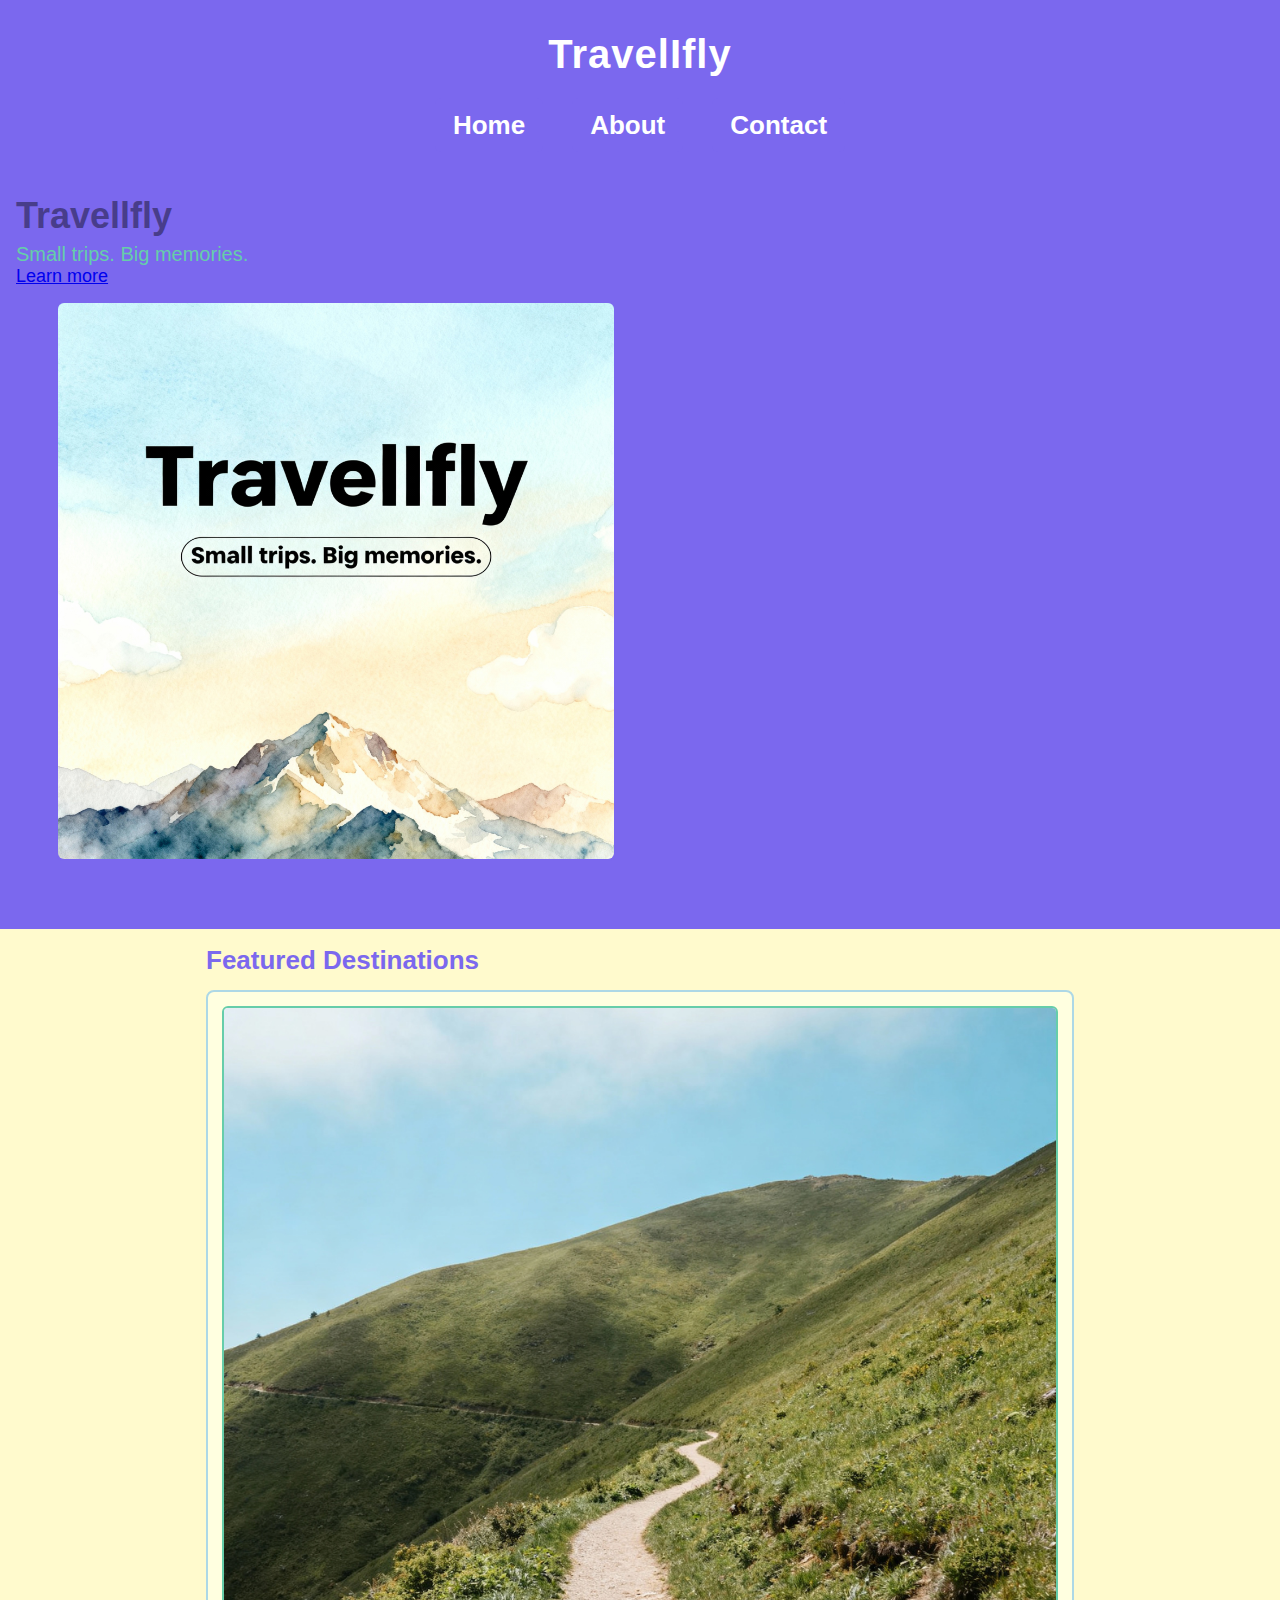
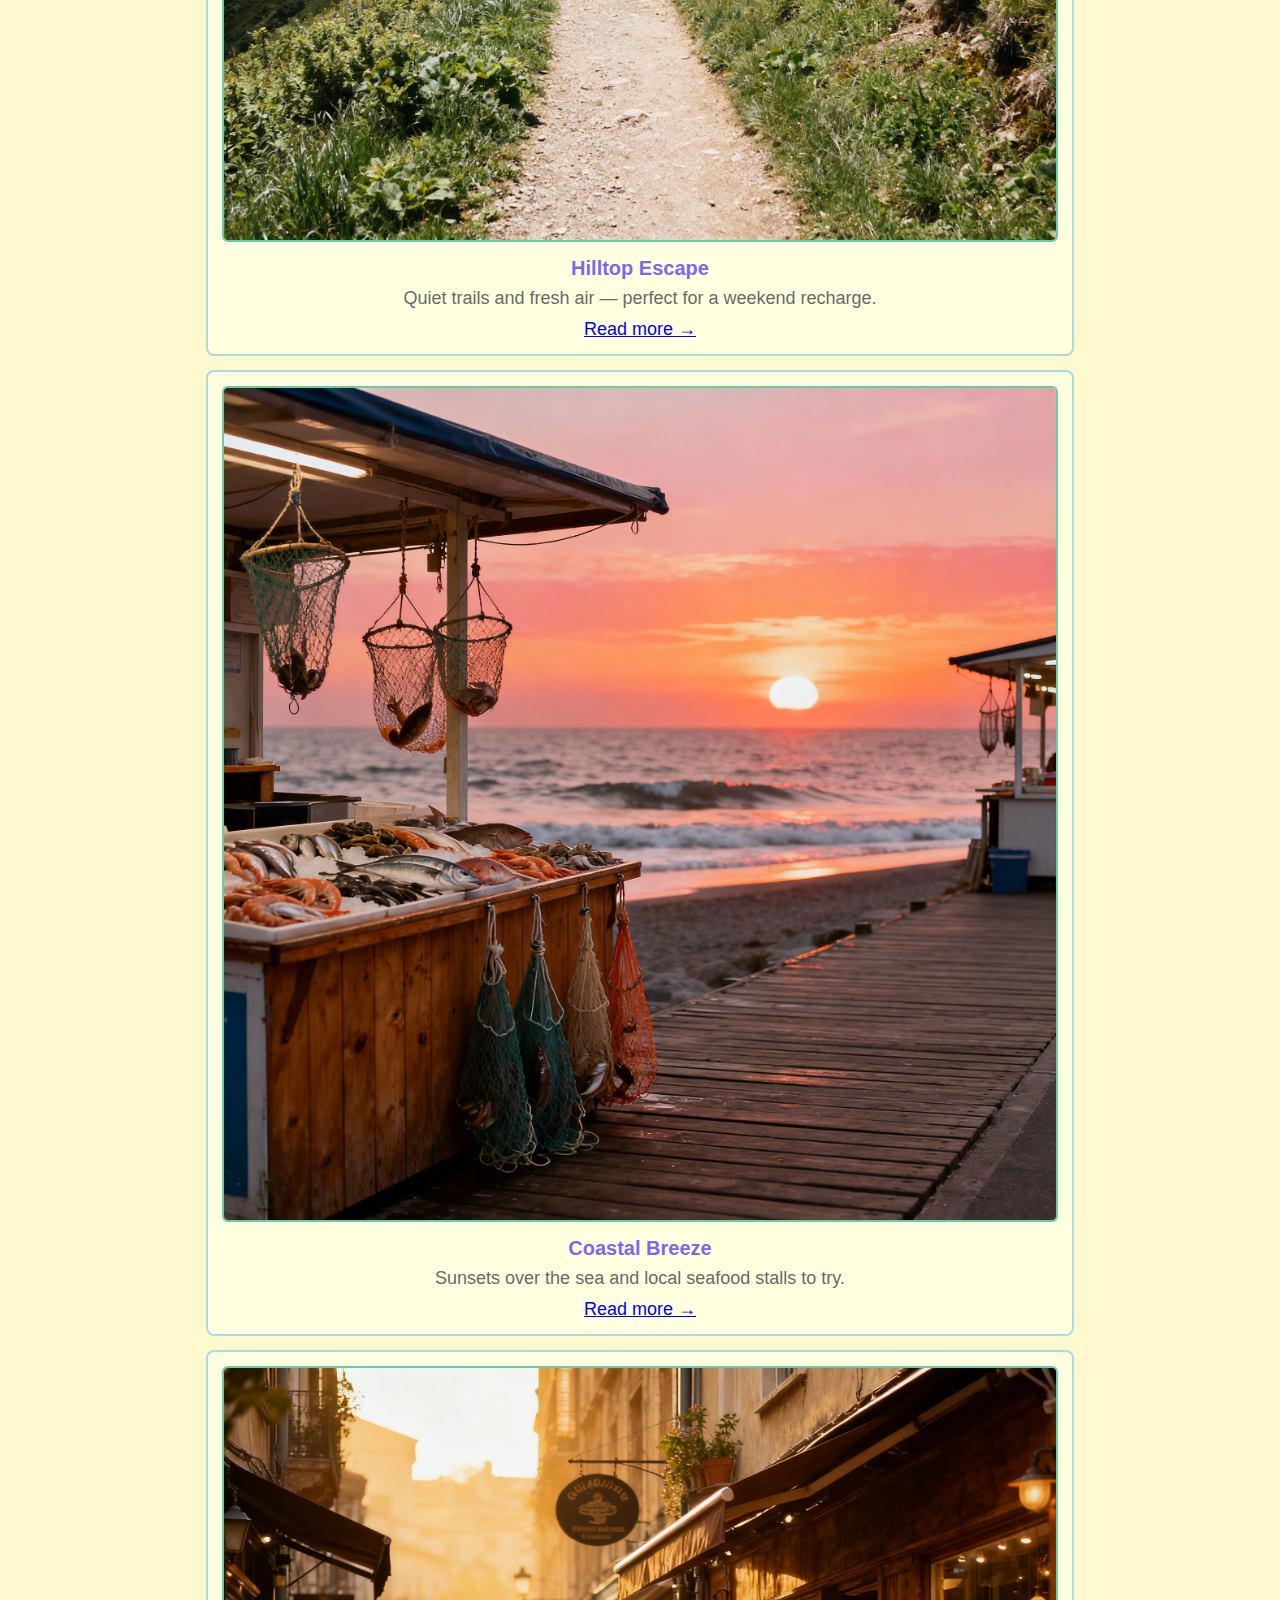
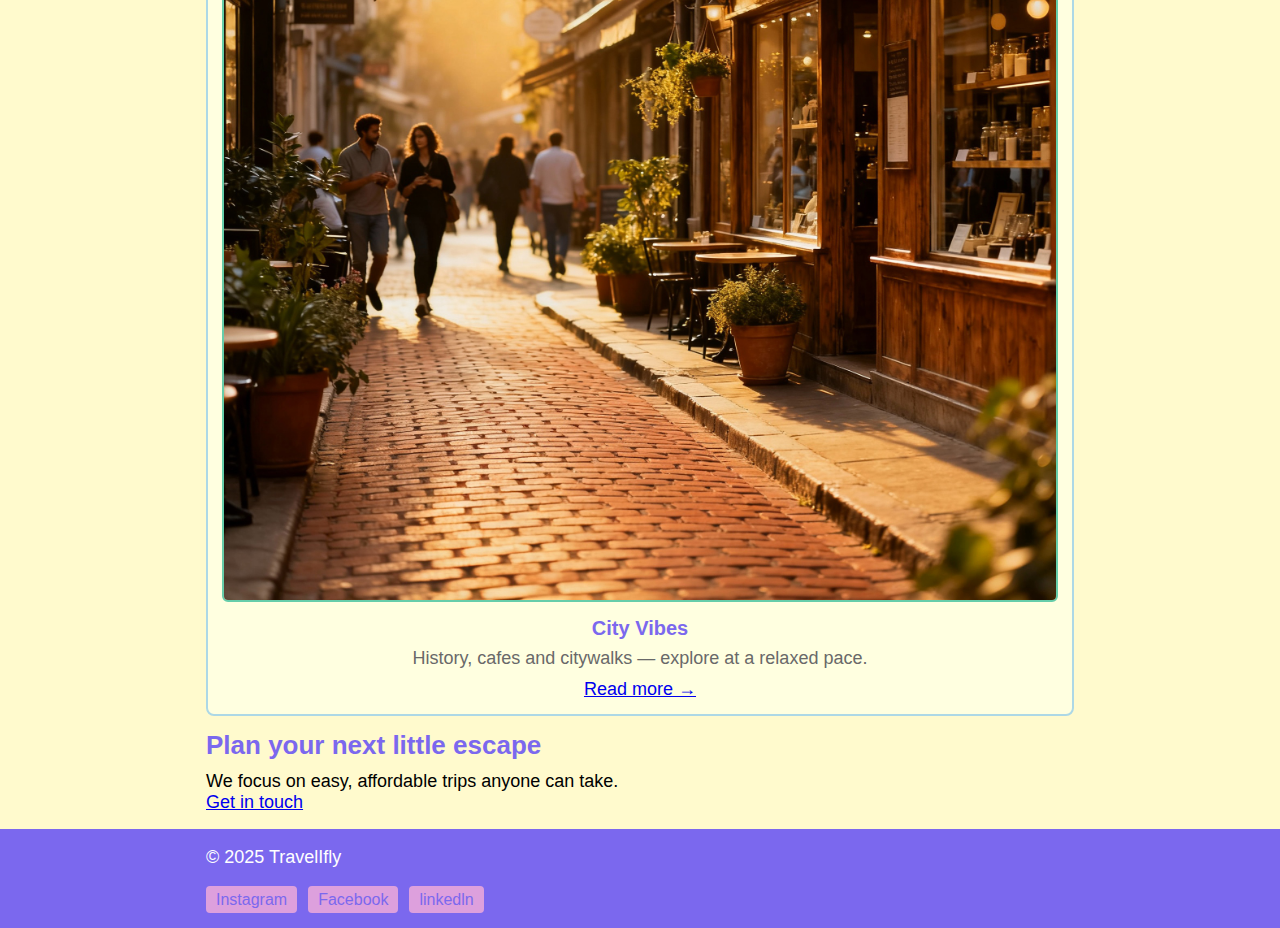
<file: index.html>
<!doctype html>
<html lang="en">
<head>
  <meta charset="utf-8" />
  <meta name="viewport" content="width=device-width,initial-scale=1" />
  <title>TravelIfly — Explore More</title>
  <link rel="stylesheet" href="style.css" />
</head>
<body>
  <header class="site-header">
    <nav class="nav container">
      <a class="logo" href="index.html">TravelIfly</a><br>
      <ul class="nav-links">
        <li><a href="index.html">Home</a></li>
        <li><a href="about.html">About</a></li>
        <li><a href="contact.html">Contact</a></li>
      </ul>
    </nav>

   <section class="hero container">
  <div class="hero-center">
    <div class="hero-text">
      <h1>Travellfly</h1>
      <p class="tagline">Small trips. Big memories.</p>
      <a class="btn" href="about.html">Learn more</a>
    </div>

    <div class="hero-image" role="img" aria-label="travel photo">
      <img src="Home.jpg.png" alt="Hero travel" />
    </div>
  </div>
</section>

  </header>

  <main class="container">
    <section class="featured">
      <h2>Featured Destinations</h2>
      <div class="cards">
        <article class="card">
          <img src="hiltop.png" alt="HillSide" />
          <h3>Hilltop Escape</h3>
          <p>Quiet trails and fresh air — perfect for a weekend recharge.</p>
          <a class="link-btn" href="#">Read more →</a>
        </article>

        <article class="card">
          <img src="coastal.png" alt="beach" />
          <h3>Coastal Breeze</h3>
          <p>Sunsets over the sea and local seafood stalls to try.</p>
          <a class="link-btn" href="#">Read more →</a>
        </article>

        <article class="card">
          <img src="city.png" alt="city" />
          <h3>City Vibes</h3>
          <p>History, cafes and citywalks — explore at a relaxed pace.</p>
          <a class="link-btn" href="#">Read more →</a>
        </article>
      </div>
    </section>

    <section class="cta">
      <h2>Plan your next little escape</h2>
      <p>We focus on easy, affordable trips anyone can take.</p>
      <a class="btn outline" href="contact.html">Get in touch</a>
    </section>
  </main>

  <footer class="site-footer">
    <div class="container footer-inner">
      <p>© 2025 TravelIfly</p><br>
      <div class="socials">
        <a href="#" aria-label="Instagram">Instagram</a>
        <a href="#" aria-label="Facebook">Facebook</a>
        <a href="#" aria-label="LinkedIn">linkedln</a>
      </div>
    </div>
  </footer>

</body>
</html>
</file>
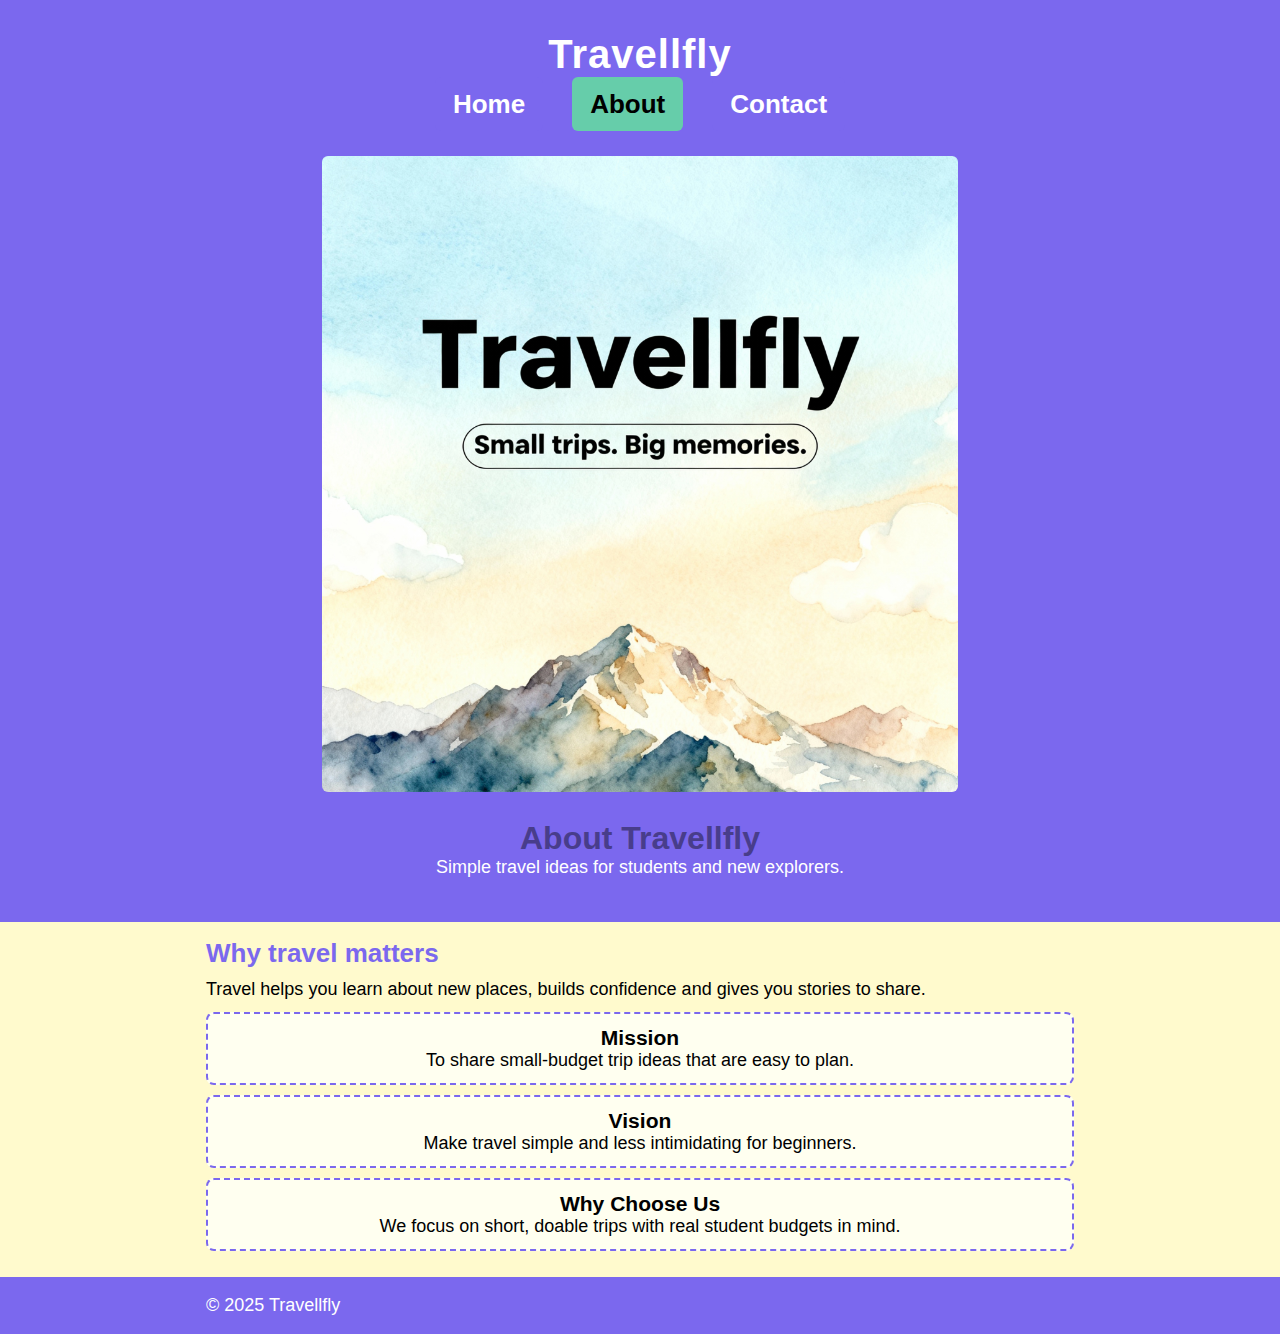
<file: about.html>
<!doctype html>
<html lang="en">
<head>
  <meta charset="utf-8" />
  <meta name="viewport" content="width=device-width,initial-scale=1" />
  <title>About - Travellfly</title>
  <link rel="stylesheet" href="style.css" />
</head>
<body>
  <header class="site-header small">
    <nav class="nav container"> 
      <a class="logo" href="index.html">Travellfly</a>
      <ul class="nav-links">
        <li><a href="index.html">Home</a></li>
        <li><a class="active" href="about.html">About</a></li>
        <li><a href="contact.html">Contact</a></li>
      </ul>
    </nav>
    <div class="about-hero">
      <img src="Home.jpg.png" alt="About background" />
      <div class="about-hero-text container">
        <h1>About Travellfly</h1>
        <p>Simple travel ideas for students and new explorers.</p>
      </div>
    </div>
  </header>

  <main class="container about-main">
    <section class="info">
      <h2>Why travel matters</h2>
      <p>Travel helps you learn about new places, builds confidence and gives you stories to share.</p>

      <div class="grid">
        <div class="box">
          <h3>Mission</h3>
          <p>To share small-budget trip ideas that are easy to plan.</p>
        </div>
        <div class="box">
          <h3>Vision</h3>
          <p>Make travel simple and less intimidating for beginners.</p>
        </div>
        <div class="box">
          <h3>Why Choose Us</h3>
          <p>We focus on short, doable trips with real student budgets in mind.</p>
        </div>
      </div>
    </section>
  </main>

  <footer class="site-footer">
    <div class="container footer-inner">
      <p>© 2025 Travellfly</p>
    </div>
  </footer>
</body>
</html>
</file>
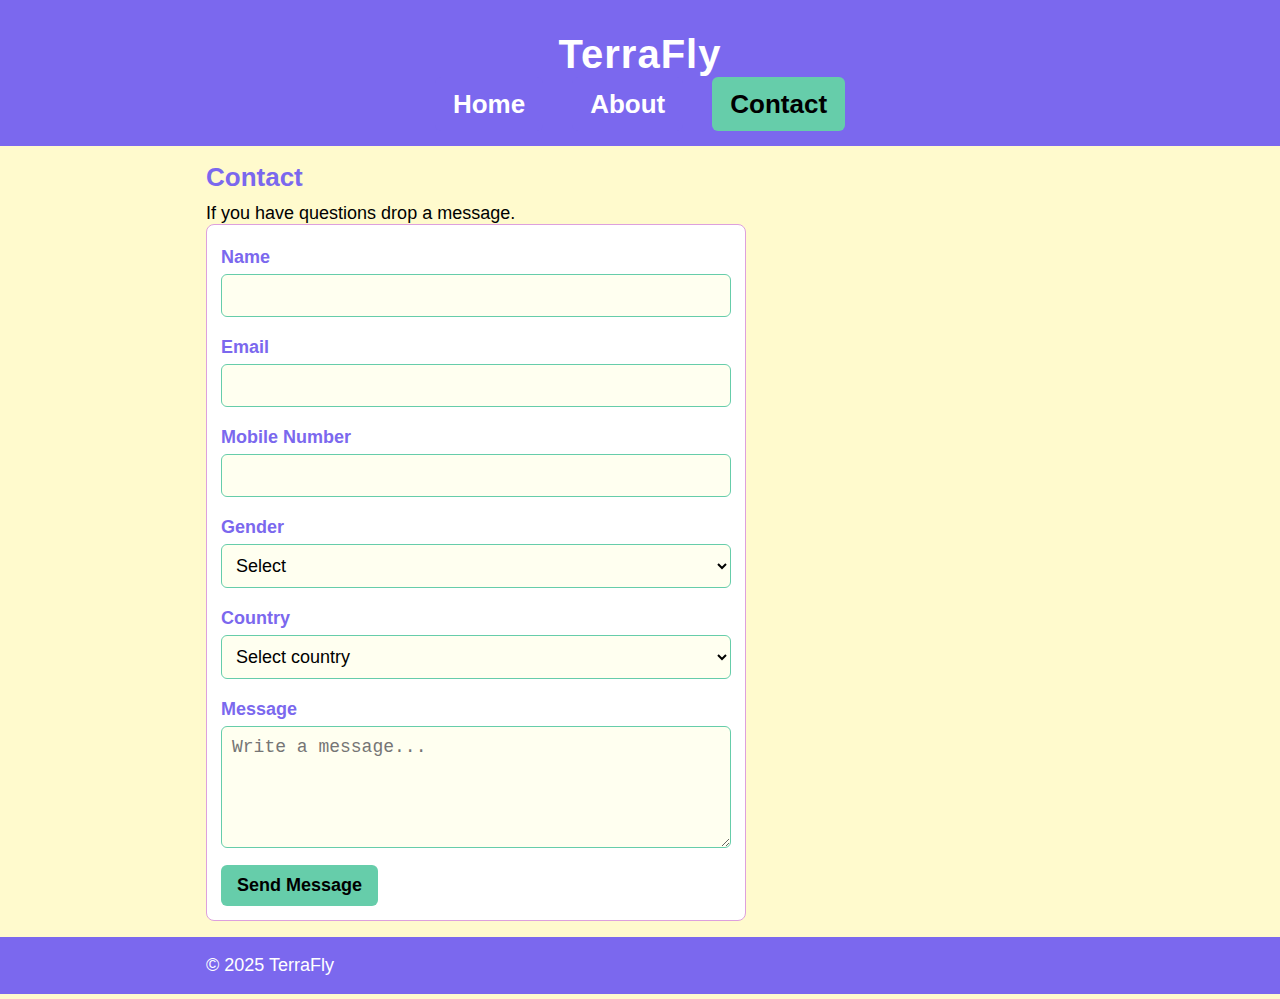
<file: contact.html>
<!doctype html>
<html lang="en">
<head>
  <meta charset="utf-8" />
  <meta name="viewport" content="width=device-width,initial-scale=1" />
  <title>Contact - TerraFly</title>
  <link rel="stylesheet" href="style.css" />
</head>
<body>
  <header class="site-header small">
    <nav class="nav container">
      <a class="logo" href="index.html">TerraFly</a>
      <ul class="nav-links">
        <li><a href="index.html">Home</a></li>
        <li><a href="about.html">About</a></li>
        <li><a href="contact.html" class="active">Contact</a></li>
      </ul>
    </nav>
  </header>

  <main class="container contact-page">
    <h1>Contact</h1>
    <p>If you have questions drop a message.</p>

    <div class="contact-grid">
<form type="post">
  <label for="name">Name</label>
  <input id="name" type="text" name="name" required>

  <label for="email">Email</label>
  <input id="email" type="email" name="email" required>

  <label for="mobile">Mobile Number</label>
  <input id="mobile" type="tel" name="mobile" pattern="[\+0-9\s\-]{7,20}" required>

  <label for="gender">Gender</label>
  <select id="gender" name="gender" required>
    <option value="">Select</option>
    <option>Male</option>
    <option>Female</option>
    <option>Other</option>
  </select>

  <label for="country">Country</label>
  <select id="country" name="country" required>
    <option value="">Select country</option>
    <option>India</option>
    <option>USA</option>
    <option>United Kingdom</option>
    <option>Other</option>
  </select>

  <label for="message">Message</label>
  <textarea id="message" name="message" rows="5" placeholder="Write a message..." required></textarea>

  <input type="submit" value="Send Message">
</form>

    </div>
  </main>

  <footer class="site-footer">
    <div class="container footer-inner">
      <p>© 2025 TerraFly</p>
    </div>
  </footer>
</body>
</html>
</file>
<file: style.css>
* { margin: 0; padding: 0; box-sizing: border-box; }

body {
  font-family: Arial, sans-serif;
  background: LemonChiffon;
  color: Black;
  font-size: 18px;
}

.container { width: 90%; max-width: 900px; margin: 0 auto; padding: 16px; }

.site-header { background: MediumSlateBlue; color: White; padding: 16px 0; }
.site-header.small { padding-bottom: 10px; }                /* small header extra space */
.site-footer { background: MediumSlateBlue; color: White; padding: 12px 0; font-size: 18px; }
.footer-inner { width: 90%; max-width: 900px; margin: 0 auto; padding: 6px 16px; }

.nav { text-align: center; }
.logo {
  display: block;
  color: White;
  text-decoration: none;
  font-weight: bold;
  font-size: 40px;
  letter-spacing: 1px;
  margin-bottom: 8px;
  white-space: nowrap;
}
.nav-links { list-style: none; padding-top: 4px; }
.nav-links li { display: inline-block; margin: 0 12px; }
.nav-links a {
  background: MediumSlateBlue;
  color: White;
  text-decoration: none;
  padding: 12px 18px;
  border-radius: 6px;
  font-weight: bold;
  font-size: 26px;
}
.nav-links a.active, .nav-links a:hover { background: MediumAquamarine; color: Black; }

.hero { margin: 22px 0; text-align: left; }
.hero-center { display: inline-block; text-align: left; max-width: 640px; width: 100%; }
.hero-text h1 { color: DarkSlateBlue; font-size: 36px; }
.tagline { color: MediumAquamarine; margin-top: 6px; font-size: 20px; }
.hero-image img {
  display: block; margin: 14px auto; width: 100%; max-width: 560px;
  border: 2px solid MediumSlateBlue; border-radius: 8px; background: White;
}

.about-hero { text-align: left; margin: 18px auto; }
.about-hero img {
  display: block;
  width: 100%;
  max-width: 640px;         
  height: auto;
  margin: 10px auto;
  border: 2px solid MediumSlateBlue;
  border-radius: 8px;
  background: White;
}
.about-hero-text h1 { color: DarkSlateBlue; font-size: 32px; text-align: center; }
.about-hero-text p { text-align: center; }

.cards { margin: 14px 0; }
.card {
  background: LightYellow; border: 2px solid LightBlue; border-radius: 8px;
  padding: 14px; text-align: center; margin-bottom: 14px;
}
.card img { width: 100%; border-radius: 6px; border: 2px solid MediumAquamarine; margin-bottom: 10px; }
.card h3 { color: MediumSlateBlue; margin-bottom: 8px; font-size: 20px; }
.card p { color: DimGray; margin-bottom: 10px; }

.grid { margin-top: 12px; }
.box {
  background: Ivory; border: 2px dashed MediumSlateBlue; border-radius: 8px;
  padding: 12px; text-align: center; margin-bottom: 10px;
}
.info h2, .featured h2, .cta h2, .contact-page h1 {
  color: MediumSlateBlue; margin-bottom: 10px; font-size: 26px;
}

.contact-page form {
  background: White; border: 1px solid Plum; border-radius: 8px;
  padding: 14px; max-width: 540px;
}
.contact-page label { display: block; margin: 8px 0 6px; color: MediumSlateBlue; font-weight: bold; font-size: 18px; }
.contact-page input[type="text"],
.contact-page input[type="email"],
.contact-page select,
.contact-page textarea {
  width: 100%; padding: 10px; border: 1px solid MediumAquamarine; border-radius: 6px;
  background: Ivory; margin-bottom: 12px; font-size: 18px;
}
.contact-page input[type="tel"] { 
  width: 100%;
  padding: 10px;
  border: 1px solid MediumAquamarine;
  border-radius: 6px;
  background: Ivory;
  margin-bottom: 12px;
  font-size: 18px;
}
.contact-page input[type="submit"] {
  background: MediumAquamarine; color: Black; border: none; padding: 10px 16px;
  border-radius: 6px; font-weight: bold; font-size: 18px;
}

.socials a {
  background: Plum; color: MediumSlateBlue; text-decoration: none;
  padding: 5px 10px; border-radius: 4px; margin-right: 6px; font-size: 16px;
}

@media (max-width: 560px) {
  .logo { font-size: 34px; }
  .nav-links a { font-size: 20px; padding: 10px 14px; }
  .hero-text h1 { font-size: 30px; }
  .tagline { font-size: 18px; }
  .about-hero img { max-width: 520px; }
}
</file>
